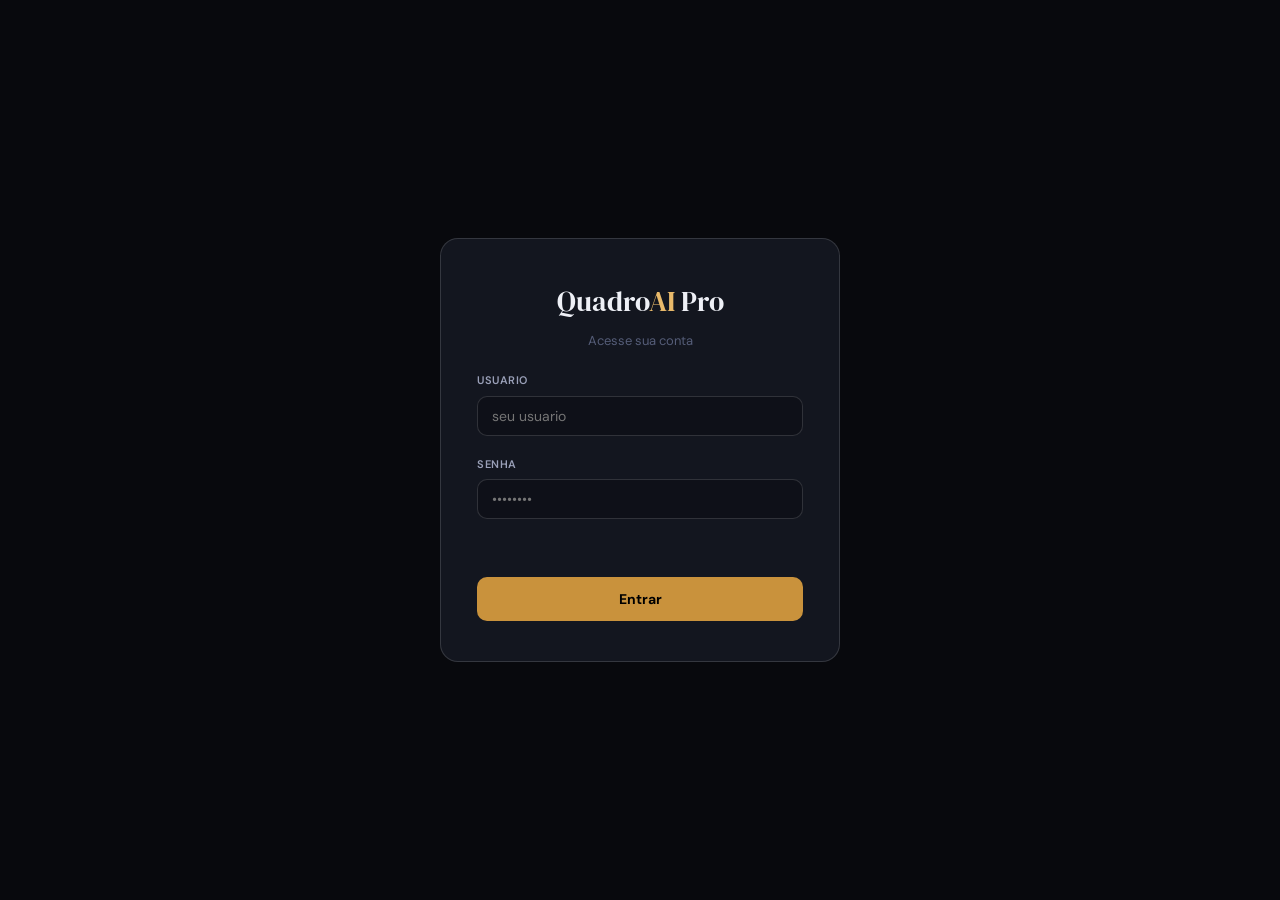
<file: templates/login.html>
<!DOCTYPE html>
<html lang="pt-BR" data-theme="dark">
<head>
<meta charset="UTF-8">
<meta name="viewport" content="width=device-width,initial-scale=1">
<title>QuadroAI Pro — Login</title>
<link href="https://fonts.googleapis.com/css2?family=DM+Sans:opsz,wght@9..40,400;9..40,600;9..40,700&family=DM+Serif+Display&display=swap" rel="stylesheet">
<link rel="stylesheet" href="/static/style.css">
<style>
.login-wrap{min-height:100vh;display:flex;align-items:center;justify-content:center;padding:20px;background:var(--bg)}
.login-box{width:min(400px,100%);background:var(--sf);border:1px solid var(--bd2);border-radius:var(--rl);padding:40px 36px;display:flex;flex-direction:column;gap:20px}
.login-logo{font-family:"DM Serif Display",serif;font-size:28px;color:var(--tx);text-align:center}
.login-logo span{color:var(--gold-l)}
.login-sub{font-size:13px;color:var(--t3);text-align:center;margin-top:-12px}
.login-field{display:flex;flex-direction:column;gap:6px}
.login-field label{font-size:11px;font-weight:600;color:var(--t2);letter-spacing:.05em;text-transform:uppercase}
.login-field input{background:var(--bg2);border:1px solid var(--bd2);border-radius:var(--r);padding:10px 14px;font-size:14px;color:var(--tx);font-family:inherit;outline:none;transition:border-color .15s}
.login-field input:focus{border-color:var(--gold-bd)}
.login-btn{width:100%;min-height:44px;border-radius:var(--r);border:none;background:var(--gold);color:#000;font-family:inherit;font-size:14px;font-weight:700;cursor:pointer;transition:opacity .15s}
.login-btn:hover{opacity:.85}
.login-err{font-size:12px;color:#e88;text-align:center;min-height:18px}
</style>
</head>
<body>
<div class="login-wrap">
  <div class="login-box">
    <div class="login-logo">Quadro<span>AI</span> Pro</div>
    <div class="login-sub">Acesse sua conta</div>
    <div class="login-field">
      <label>Usuario</label>
      <input id="username" type="text" placeholder="seu usuario" autocomplete="username">
    </div>
    <div class="login-field">
      <label>Senha</label>
      <input id="password" type="password" placeholder="••••••••" autocomplete="current-password">
    </div>
    <div class="login-err" id="loginErr"></div>
    <button class="login-btn" onclick="fazerLogin()">Entrar</button>
  </div>
</div>
<script>
document.addEventListener('keydown',function(e){if(e.key==='Enter') fazerLogin();});
async function fazerLogin(){
  var u=document.getElementById('username').value.trim();
  var p=document.getElementById('password').value.trim();
  var err=document.getElementById('loginErr');
  err.textContent='';
  if(!u||!p){err.textContent='Preencha usuario e senha.';return;}
  try{
    var res=await fetch('/api/login',{method:'POST',headers:{'Content-Type':'application/json'},body:JSON.stringify({username:u,password:p})});
    var data=await res.json();
    if(data.ok) window.location.href='/';
    else err.textContent=data.error||'Erro ao entrar.';
  }catch(e){err.textContent='Erro de conexao.';}
}
</script>
</body>
</html>
</file>
<file: static/style.css>
/* ── TOKENS DARK ───────────────────────────────────── */
*,*::before,*::after{box-sizing:border-box;margin:0;padding:0}
:root{
  --bg:#08090d;--bg2:#0e1018;--sf:#13161f;--sf2:#1a1e2a;
  --bd:rgba(255,255,255,.07);--bd2:rgba(255,255,255,.14);
  --gold:#c9923c;--gold-l:#e8b96a;--gold-bg:rgba(201,146,60,.10);--gold-bd:rgba(201,146,60,.28);
  --tx:#eef0f6;--t2:#9aa0b8;--t3:#555d78;
  --r:10px;--rl:18px;
}
/* ── LIGHT MODE ─────────────────────────────────────── */
[data-theme="light"]{
  --bg:#f0f2f7;--bg2:#ffffff;--sf:#ffffff;--sf2:#e8ebf4;
  --bd:rgba(0,0,0,.10);--bd2:rgba(0,0,0,.18);
  --tx:#111318;--t2:#3a4260;--t3:#7a82a0;
  --r:10px;--rl:18px;

  /* Laranja forte como cor de destaque no light mode */
  --gold:#e8620a;
  --gold-l:#ff6d00;
  --gold-bg:rgba(232,98,10,.10);
  --gold-bd:rgba(232,98,10,.35);
}
[data-theme="light"] html,
[data-theme="light"] body{ background:var(--bg); }

/* Header light */
[data-theme="light"] header{
  background:rgba(240,242,247,.96);
  border-bottom:1px solid rgba(0,0,0,.10);
}

/* Botão primário light — laranja sólido */
[data-theme="light"] .btn-gen{
  background:linear-gradient(135deg,#ff6d00,#e8520a);
  border-color:#e8520a;
  color:#fff;
  font-weight:700;
  box-shadow:0 2px 10px rgba(232,82,10,.30);
}
[data-theme="light"] .btn-gen:hover{
  background:linear-gradient(135deg,#ff7d1a,#f05a12);
  box-shadow:0 4px 16px rgba(232,82,10,.40);
  transform:translateY(-1px);
}

/* Mini buttons light */
[data-theme="light"] .mini-btn{
  background:#fff;
  border:1px solid rgba(0,0,0,.14);
  color:var(--t2);
}
[data-theme="light"] .mini-btn:hover,
[data-theme="light"] .mini-btn.active{
  background:var(--gold-bg);
  border-color:var(--gold-bd);
  color:var(--gold);
  font-weight:600;
}

/* Chips de seleção light */
[data-theme="light"] .chip{
  background:#fff;
  border:1px solid rgba(0,0,0,.12);
  color:var(--t2);
}
[data-theme="light"] .chip.on{
  background:rgba(232,98,10,.12);
  border-color:rgba(232,98,10,.45);
  color:#c44d00;
  font-weight:600;
}

/* Cat cards light */
[data-theme="light"] .cat-card{
  background:#fff;
  border:2px solid rgba(0,0,0,.08);
}
[data-theme="light"] .cat-card.on{
  border-color:var(--gold);
  background:rgba(232,98,10,.07);
}

/* Panels e sections light */
[data-theme="light"] .panel,
[data-theme="light"] .ad-step,
[data-theme="light"] .section-box,
[data-theme="light"] .opt-block,
[data-theme="light"] .hist-item,
[data-theme="light"] .kit-wrap{
  background:#fff;
  border-color:rgba(0,0,0,.09);
  box-shadow:0 1px 4px rgba(0,0,0,.06);
}

/* Opt blocks header light */
[data-theme="light"] .opt-block-header{
  background:#fafbff;
}
[data-theme="light"] .opt-block-header:hover{
  background:#f2f4fb;
}

/* Inputs light */
[data-theme="light"] .api-inp,
[data-theme="light"] .opt-text,
[data-theme="light"] .ideia-wrap textarea{
  background:#fff;
  border-color:rgba(0,0,0,.14);
  color:#111318;
}
[data-theme="light"] .api-inp:focus,
[data-theme="light"] .opt-text:focus,
[data-theme="light"] .ideia-wrap textarea:focus{
  border-color:var(--gold);
  box-shadow:0 0 0 3px rgba(232,98,10,.12);
}

/* Spinner light */
[data-theme="light"] .spin{
  border-color:rgba(232,98,10,.15);
  border-top-color:var(--gold);
}

/* Step numbers light */
[data-theme="light"] .ad-step span{
  background:rgba(232,98,10,.12);
  border-color:rgba(232,98,10,.35);
  color:#c44d00;
}

/* btn-all e btn-flow light */
[data-theme="light"] .btn-all,
[data-theme="light"] .btn-flow,
[data-theme="light"] .hero-btn-primary,
[data-theme="light"] .ad-file-btn,
[data-theme="light"] .ad-btn.primary{
  background:rgba(232,98,10,.10);
  border-color:rgba(232,98,10,.35);
  color:#c44d00;
  font-weight:600;
}
[data-theme="light"] .btn-all:hover,
[data-theme="light"] .btn-flow:hover,
[data-theme="light"] .ad-file-btn:hover{
  background:rgba(232,98,10,.18);
}

/* Tabs light */
[data-theme="light"] .app-tabs{
  background:#e8ebf4;
  border-color:rgba(0,0,0,.08);
}
[data-theme="light"] .app-tab.on{
  background:#fff;
  color:#111318;
  box-shadow:0 1px 4px rgba(0,0,0,.10);
}

/* Mockup cards light */
[data-theme="light"] .mkp-card{
  background:#fff;
  border-color:rgba(0,0,0,.10);
  box-shadow:0 1px 4px rgba(0,0,0,.07);
}
[data-theme="light"] .mkp-card:hover{
  border-color:var(--gold);
  box-shadow:0 4px 14px rgba(232,98,10,.18);
}
[data-theme="light"] .mkp-card.selected{
  border-color:var(--gold);
  box-shadow:0 0 0 3px rgba(232,98,10,.20);
}

/* Gallery light */
[data-theme="light"] .gallery-item{
  background:#fff;
  border-color:rgba(0,0,0,.09);
}

/* Scrollbar light */
[data-theme="light"] ::-webkit-scrollbar-thumb{
  background:rgba(0,0,0,.18);
}
html{background:var(--bg);scroll-behavior:smooth}
body{font-family:"DM Sans","Inter",sans-serif;background:var(--bg);color:var(--tx);min-height:100vh;line-height:1.6;font-size:14px;transition:background .2s,color .2s}
::-webkit-scrollbar{width:4px;height:4px}
::-webkit-scrollbar-track{background:transparent}
::-webkit-scrollbar-thumb{background:var(--bd2);border-radius:4px}

/* LAYOUT */
.wrap{width:min(1560px,calc(100vw - 40px));margin:0 auto;padding:24px 0 80px}
.workspace{display:flex;flex-direction:column;gap:14px}

/* HEADER */
header{padding:0 28px;height:56px;border-bottom:1px solid var(--bd);display:flex;align-items:center;justify-content:space-between;position:sticky;top:0;background:rgba(8,9,13,.94);backdrop-filter:blur(20px);z-index:200;transition:background .2s}
[data-theme="light"] header{background:rgba(244,245,248,.94)}
.logo{font-size:19px;color:var(--tx);display:flex;align-items:center;gap:10px;font-weight:700;letter-spacing:-.02em}
.logo em{font-style:normal;font-size:10px;font-weight:600;color:var(--t3);letter-spacing:.1em;text-transform:uppercase}
.badge{font-size:9px;font-weight:700;padding:2px 7px;border-radius:99px;background:var(--gold-bg);border:1px solid var(--gold-bd);color:var(--gold-l);letter-spacing:.08em}
.topbar-left{display:flex;align-items:center;gap:18px}
.head-right{display:flex;align-items:center;gap:10px}
.head-note{font-size:11px;font-weight:600;color:var(--t3);padding:4px 12px;border:1px solid var(--bd);border-radius:99px}
.head-note strong{color:var(--t2)}
.theme-toggle{width:34px;height:34px;border-radius:99px;border:1px solid var(--bd);background:var(--bg2);color:var(--t2);font-size:15px;cursor:pointer;display:flex;align-items:center;justify-content:center;transition:all .15s;flex-shrink:0}
.theme-toggle:hover{border-color:var(--gold-bd);color:var(--gold-l)}

/* TABS */
.app-tabs{display:flex;gap:2px;background:var(--bg2);border-radius:10px;padding:3px;border:1px solid var(--bd)}
.app-tab{padding:5px 14px;border-radius:7px;border:none;background:transparent;color:var(--t3);font-family:inherit;font-size:12px;font-weight:600;cursor:pointer;transition:all .15s}
.app-tab:hover{color:#ff8c3a}
.app-tab.active{background:rgba(255,100,20,.18);color:#ff6914;border:1px solid rgba(255,100,20,.35)}
.app-view{display:none}
.app-view.active{display:block}

/* HERO WELCOME */
.hero-welcome{
  border-radius:var(--rl);
  border:1px solid var(--bd);
  padding:36px 32px;
  background:
    radial-gradient(circle at 10% 50%, rgba(201,146,60,.12), transparent 40%),
    radial-gradient(circle at 90% 20%, rgba(30,111,191,.12), transparent 40%),
    var(--sf);
  display:grid;
  grid-template-columns:1fr auto;
  gap:32px;
  align-items:center;
  overflow:hidden;
  position:relative;
}
.hero-welcome::before{
  content:'';position:absolute;inset:0;
  background:repeating-linear-gradient(90deg,rgba(255,255,255,.025) 0,rgba(255,255,255,.025) 1px,transparent 1px,transparent 60px),
             repeating-linear-gradient(0deg,rgba(255,255,255,.025) 0,rgba(255,255,255,.025) 1px,transparent 1px,transparent 60px);
  pointer-events:none;
}
.hero-welcome-kicker{display:inline-flex;align-items:center;padding:5px 12px;border-radius:99px;border:1px solid var(--gold-bd);background:var(--gold-bg);color:var(--gold-l);font-size:10px;font-weight:800;letter-spacing:.14em;text-transform:uppercase;margin-bottom:14px}
.hero-welcome-title{font-family:"DM Serif Display",serif;font-size:clamp(28px,3.5vw,52px);line-height:1.06;letter-spacing:-.02em;color:var(--tx);margin-bottom:12px}
.hero-gold{color:var(--gold-l)}
.hero-welcome-desc{font-size:14px;color:var(--t2);line-height:1.7;max-width:560px;margin-bottom:20px}
.hero-welcome-actions{display:flex;gap:10px;flex-wrap:wrap}
.hero-btn-primary{min-height:42px;padding:0 18px;border-radius:var(--r);border:1px solid var(--gold-bd);background:var(--gold-bg);color:var(--gold-l);font-family:inherit;font-size:13px;font-weight:700;cursor:pointer;transition:all .15s}
.hero-btn-primary:hover{background:rgba(201,146,60,.2);color:#fff;transform:translateY(-1px)}
.hero-btn-ghost{min-height:42px;padding:0 18px;border-radius:var(--r);border:1px solid var(--bd);background:transparent;color:var(--t2);font-family:inherit;font-size:13px;font-weight:600;cursor:pointer;transition:all .15s}
.hero-btn-ghost:hover{border-color:var(--bd2);color:var(--tx)}
.hero-welcome-stats{display:grid;grid-template-columns:repeat(2,1fr);gap:10px;position:relative;z-index:1}
.hero-stat{padding:14px 16px;border-radius:var(--r);border:1px solid var(--bd);background:rgba(255,255,255,.03);text-align:center}
[data-theme="light"] .hero-stat{background:rgba(0,0,0,.02)}
.hero-stat-num{font-size:22px;font-weight:800;color:var(--gold-l);line-height:1}
.hero-stat-lbl{font-size:10px;color:var(--t3);font-weight:600;letter-spacing:.06em;text-transform:uppercase;margin-top:4px}

/* PANEL */
.panel-card{background:var(--sf);border:1px solid var(--bd);border-radius:var(--rl);padding:20px}
.panel-head{display:flex;align-items:flex-start;justify-content:space-between;gap:14px;margin-bottom:14px}
.panel-title{font-size:13px;font-weight:700;letter-spacing:.04em;color:var(--tx);margin-bottom:3px}
.panel-sub{font-size:12px;color:var(--t2);max-width:500px}
.section-mini-actions{display:flex;gap:6px;flex-shrink:0}
.mini-btn{padding:7px 14px;border-radius:8px;border:1px solid var(--bd2);background:var(--sf2);color:var(--t2);font-family:inherit;font-size:12px;font-weight:700;cursor:pointer;transition:all .14s;white-space:nowrap}
.mini-btn:hover{border-color:var(--gold-bd);color:var(--gold-l);background:var(--gold-bg)}
/* Botões de ação destrutiva (remover, limpar) */
.mini-btn[onclick*="limpar"],.mini-btn[onclick*="remover"],.mini-btn[onclick*="clear"],.mini-btn[onclick*="Limpar"] {
  border-color:rgba(255,80,60,.35);color:rgba(255,120,100,.9);background:rgba(255,60,40,.06);
}
.mini-btn[onclick*="limpar"]:hover,.mini-btn[onclick*="remover"]:hover,.mini-btn[onclick*="clear"]:hover,.mini-btn[onclick*="Limpar"]:hover {
  border-color:rgba(255,80,60,.6);color:#ff6b55;background:rgba(255,60,40,.12);
}
/* Botões de adição */
.mini-btn[onclick*="click"],.mini-btn[onclick*="Adicionar"],.mini-btn[onclick*="adicionar"] {
  border-color:rgba(60,180,120,.35);color:rgba(80,210,150,.9);background:rgba(40,180,100,.06);
}
.mini-btn[onclick*="click"]:hover,.mini-btn[onclick*="Adicionar"]:hover {
  border-color:rgba(60,180,120,.6);color:#4ade80;background:rgba(40,180,100,.12);
}
/* Botões sortear */
.mini-btn[onclick*="ortear"] {
  border-color:rgba(100,140,255,.35);color:rgba(130,170,255,.9);background:rgba(80,120,255,.06);
}
.mini-btn[onclick*="ortear"]:hover {
  border-color:rgba(100,140,255,.6);color:#a5b4fc;background:rgba(80,120,255,.12);
}

/* API KEY */
.api-inp{background:var(--bg2);border:1px solid var(--bd);border-radius:var(--r);padding:10px 14px;color:var(--tx);font-family:inherit;font-size:13px;width:100%;outline:none;transition:all .14s}
.api-inp:focus{border-color:var(--gold);box-shadow:0 0 0 3px rgba(201,146,60,.10)}
.api-inp::placeholder{color:var(--t3)}
.helper{margin-top:8px;font-size:11px;color:var(--t3)}

/* ═══ CATEGORY GRID FUTURISTICA ════════════════════════════ */
.cat-grid{display:grid;grid-template-columns:repeat(5,1fr);gap:12px}
.cat-card{
  border-radius:20px;
  border:1px solid var(--bd);
  padding:18px 16px 16px;
  cursor:pointer;
  transition:all .2s cubic-bezier(.4,0,.2,1);
  background:var(--bg2);
  display:flex;flex-direction:column;gap:10px;
  position:relative;overflow:hidden;
  min-height:140px;
}
.cat-card::before{
  content:'';position:absolute;top:-30px;right:-30px;
  width:100px;height:100px;border-radius:50%;
  background:radial-gradient(circle, var(--cat-color, #c9923c), transparent 70%);
  opacity:.18;transition:opacity .2s,transform .2s;
  pointer-events:none;
}
.cat-card::after{
  content:'';position:absolute;inset:0;border-radius:20px;
  background:linear-gradient(135deg,rgba(255,255,255,.06),transparent 50%);
  pointer-events:none;
}
.cat-card:hover{
  transform:translateY(-4px) scale(1.01);
  border-color:color-mix(in srgb, var(--cat-color, #c9923c) 50%, transparent);
  box-shadow:0 12px 32px rgba(0,0,0,.18), 0 0 0 1px color-mix(in srgb, var(--cat-color, #c9923c) 20%, transparent);
}
.cat-card:hover::before{opacity:.32;transform:scale(1.2)}
.cat-card.on{
  border-color:color-mix(in srgb, var(--cat-color, #c9923c) 70%, transparent);
  background:color-mix(in srgb, var(--cat-color, #c9923c) 8%, var(--bg2));
  box-shadow:0 0 0 2px color-mix(in srgb, var(--cat-color, #c9923c) 30%, transparent) inset,
             0 16px 36px rgba(0,0,0,.16);
}
.cat-card.on::before{opacity:.35}
.cat-ico{font-size:26px;line-height:1;position:relative;z-index:1}
.cat-nm{font-size:13px;font-weight:700;color:var(--tx);line-height:1.2;position:relative;z-index:1}
.cat-sb{font-size:10px;color:var(--t3);line-height:1.4;position:relative;z-index:1}
.cat-badge-pill{
  display:inline-block;font-size:9px;font-weight:700;letter-spacing:.08em;
  text-transform:uppercase;padding:2px 8px;border-radius:99px;
  background:color-mix(in srgb, var(--cat-color, #c9923c) 15%, transparent);
  border:1px solid color-mix(in srgb, var(--cat-color, #c9923c) 40%, transparent);
  color:color-mix(in srgb, var(--cat-color, #c9923c) 80%, #fff);
  width:fit-content;position:relative;z-index:1;margin-top:auto;
}

/* MAIN GRID */
.main-grid{display:grid;grid-template-columns:1fr 400px;gap:14px;align-items:start}
.left-col{display:flex;flex-direction:column;gap:14px}
.right-col{display:flex;flex-direction:column;gap:14px;position:sticky;top:70px}

/* COLLAPSIBLE */
.opt-sections{display:flex;flex-direction:column;gap:6px}
.opt-block{border:1px solid var(--bd);border-radius:var(--r);overflow:hidden}
.opt-block.open{border-color:var(--bd2)}
.opt-block-header{display:flex;align-items:center;justify-content:space-between;padding:10px 14px;cursor:pointer;background:var(--bg2);user-select:none;transition:background .14s}
.opt-block-header:hover{background:var(--sf2)}
.opt-block.open .opt-block-header{background:var(--sf2)}
.opt-block-left{display:flex;align-items:center;gap:10px}
.opt-block-title{font-size:12px;font-weight:600;color:var(--tx)}
.opt-block-tip{font-size:11px;color:var(--t3)}
.opt-block-count{font-size:10px;font-weight:700;padding:1px 7px;border-radius:99px;background:var(--gold-bg);border:1px solid var(--gold-bd);color:var(--gold-l)}
.opt-block-arrow{font-size:10px;color:var(--t3);transition:transform .14s}
.opt-block.open .opt-block-arrow{transform:rotate(180deg)}
.opt-block-body{display:none;padding:14px 16px;background:var(--bg);border-top:1px solid var(--bd);flex-direction:column;gap:12px;animation:fadeIn .15s ease}
.opt-block.open .opt-block-body{display:flex}
@keyframes fadeIn{from{opacity:0;transform:translateY(-4px)}to{opacity:1;transform:translateY(0)}}
.opt-row{display:flex;flex-direction:column;gap:5px}
.opt-label{font-size:10px;font-weight:700;letter-spacing:.10em;text-transform:uppercase;color:var(--t3)}

/* PIECE GRID */
.piece-grid{display:grid;grid-template-columns:repeat(3,1fr);gap:10px}
.piece-col{display:flex;flex-direction:column;gap:8px}
.piece-col-head{font-size:10px;font-weight:700;letter-spacing:.10em;text-transform:uppercase;color:var(--gold-l);padding-bottom:6px;border-bottom:1px solid var(--bd)}

/* CHIPS */
.chips{display:flex;flex-wrap:wrap;gap:5px}
.chips.grid-2{display:grid;grid-template-columns:repeat(2,1fr)}
.chips.grid-3{display:grid;grid-template-columns:repeat(3,1fr)}
.chips.grid-4{display:grid;grid-template-columns:repeat(4,1fr)}
.chip{padding:5px 10px;border-radius:6px;border:1px solid var(--bd);background:transparent;color:var(--t2);font-size:12px;font-weight:500;cursor:pointer;transition:all .12s;line-height:1.35;user-select:none}
.chip:hover{border-color:var(--bd2);color:var(--tx);background:var(--sf2)}
.chip.on{background:var(--gold-bg);border-color:var(--gold-bd);color:var(--tx)}
.font-chips{display:flex;flex-direction:column;gap:8px}
.font-group{display:flex;flex-direction:column;gap:5px}
.font-group-title{font-size:10px;font-weight:700;letter-spacing:.10em;text-transform:uppercase;color:var(--t3)}
.font-group-list{display:flex;flex-wrap:wrap;gap:5px}
.font-chip{padding:7px 12px;border-radius:7px;border:1px solid var(--bd);background:transparent;cursor:pointer;transition:all .12s;display:flex;flex-direction:column;gap:3px;min-width:80px}
.font-chip:hover{border-color:var(--bd2);background:var(--sf2)}
.font-chip.on{background:var(--gold-bg);border-color:var(--gold-bd)}
.font-chip-name{font-size:9px;font-weight:700;letter-spacing:.10em;text-transform:uppercase;color:var(--t3)}
.font-chip-sample{font-size:14px;color:var(--tx);line-height:1.2}
.font-chip.on .font-chip-name{color:var(--gold-l)}
.opt-text{background:var(--bg2);border:1px solid var(--bd);border-radius:7px;padding:7px 11px;color:var(--tx);font-family:inherit;font-size:13px;width:100%;outline:none;transition:border-color .14s}
.opt-text:focus{border-color:var(--gold)}
.opt-text::placeholder{color:var(--t3)}

/* GENERATE */
.btn-gen{width:100%;min-height:48px;padding:0 20px;border-radius:var(--r);border:1px solid var(--gold-bd);background:var(--gold-bg);color:var(--gold-l);font-family:inherit;font-size:13px;font-weight:700;letter-spacing:.03em;cursor:pointer;transition:all .15s}
.btn-gen:hover:not(:disabled){background:rgba(201,146,60,.20);border-color:rgba(201,146,60,.5);color:#fff;transform:translateY(-1px)}
.btn-gen:disabled{opacity:.4;cursor:not-allowed;transform:none}
.ideia-wrap textarea{background:var(--bg2);border:1px solid var(--bd);border-radius:var(--r);padding:10px 14px;color:var(--tx);font-family:inherit;font-size:13px;width:100%;outline:none;resize:vertical;transition:border-color .14s;min-height:72px}
.ideia-wrap textarea:focus{border-color:var(--gold)}
.ideia-wrap textarea::placeholder{color:var(--t3)}

/* RESULTS */
.result-card{scroll-margin-top:72px}
.idle-state{display:flex;flex-direction:column;align-items:center;justify-content:center;min-height:180px;gap:8px;text-align:center;padding:28px}
.idle-ico{font-size:24px;opacity:.2}
.idle-t{font-size:13px;font-weight:600;color:var(--t2)}
.idle-s{font-size:11px;color:var(--t3);max-width:250px;line-height:1.6}
.loading-box{display:flex;flex-direction:column;align-items:center;gap:12px;min-height:160px;justify-content:center}
.spin{width:28px;height:28px;border:2px solid rgba(201,146,60,.15);border-top-color:var(--gold);border-radius:50%;animation:spin .7s linear infinite}
@keyframes spin{to{transform:rotate(360deg)}}
.spin-t{font-size:12px;color:var(--t3)}
.err{padding:14px;border-radius:var(--r);border:1px solid rgba(255,90,90,.15);background:rgba(255,90,90,.05);color:#ffaaaa;font-size:12px;line-height:1.6}
.kit{border-radius:var(--r);border:1px solid var(--bd);overflow:hidden}
.kit-top{display:flex;align-items:center;justify-content:space-between;gap:10px;padding:10px 13px;background:var(--bg2);border-bottom:1px solid var(--bd)}
.kit-nome{font-size:13px;font-weight:600;color:var(--tx)}
.result-actions{display:flex;gap:5px}
.kit-body{padding:13px;font-size:12px;line-height:1.75;color:var(--t2);white-space:pre-wrap;word-break:break-word;max-height:280px;overflow-y:auto;background:var(--bg)}
.btn-cp{padding:4px 9px;border-radius:6px;border:1px solid var(--bd);background:transparent;color:var(--t3);font-size:11px;font-family:inherit;font-weight:600;cursor:pointer;transition:all .12s}
.btn-cp:hover{border-color:var(--bd2);color:var(--t2)}
.btn-cp.ok{border-color:rgba(80,200,120,.25);background:rgba(80,200,120,.06);color:#a0f0c0}
.btn-flow{padding:4px 9px;border-radius:6px;border:1px solid var(--bd);background:transparent;color:var(--t3);font-size:11px;font-family:inherit;font-weight:600;cursor:pointer;transition:all .12s}
.btn-flow:hover{border-color:var(--gold-bd);color:var(--gold-l)}
.neg{margin-top:8px;border:1px solid rgba(255,80,80,.10);border-radius:var(--r);overflow:hidden}
.neg-lbl{padding:7px 11px;font-size:10px;font-weight:700;letter-spacing:.10em;text-transform:uppercase;color:rgba(255,140,140,.65);border-bottom:1px solid rgba(255,80,80,.08);display:flex;align-items:center;gap:6px;background:rgba(255,80,80,.03)}
.neg-txt{padding:9px 11px;font-size:11px;color:rgba(255,160,160,.65);line-height:1.7;word-break:break-word;background:var(--bg)}
[data-theme="light"] .neg-txt{color:rgba(180,60,60,.8)}
.copy-all-wrap{margin-top:8px}
.btn-all{width:100%;min-height:38px;border-radius:var(--r);border:1px solid var(--gold-bd);background:var(--gold-bg);color:var(--gold-l);font-family:inherit;font-size:12px;font-weight:600;cursor:pointer;transition:all .14s}
.btn-all:hover{background:rgba(201,146,60,.20);color:#fff}
.btn-all.ok{border-color:rgba(80,200,120,.25);background:rgba(80,200,120,.06);color:#a0f0c0}

/* HISTORY */
.history-list{display:flex;flex-direction:column;gap:5px;max-height:380px;overflow-y:auto}
.history-empty{padding:24px;text-align:center;font-size:12px;color:var(--t3)}
.hist-item{border:1px solid var(--bd);border-radius:8px;padding:9px 11px;cursor:pointer;transition:all .12s;background:var(--bg2);display:flex;align-items:flex-start;justify-content:space-between;gap:8px}
.hist-item:hover{border-color:var(--bd2);background:var(--sf2)}
.hist-item-body{flex:1;min-width:0}
.hist-nome{font-size:12px;font-weight:600;color:var(--tx);white-space:nowrap;overflow:hidden;text-overflow:ellipsis}
.hist-data{font-size:10px;color:var(--t3);margin-top:2px}
.hist-preview{font-size:11px;color:var(--t3);margin-top:3px;white-space:nowrap;overflow:hidden;text-overflow:ellipsis}
.hist-del{padding:3px 7px;border-radius:5px;border:1px solid transparent;background:transparent;color:var(--t3);font-size:12px;cursor:pointer;transition:all .12s;flex-shrink:0}
.hist-del:hover{border-color:rgba(255,80,80,.2);color:#ff9090;background:rgba(255,80,80,.06)}

/* ANUNCIO */
.ad-shell{display:flex;flex-direction:column;gap:14px}
.ad-steps{display:grid;grid-template-columns:repeat(4,1fr);gap:10px}
.ad-step{padding:14px;border-radius:var(--r);border:1px solid var(--bd);background:var(--bg2)}
.ad-step span{display:inline-flex;align-items:center;justify-content:center;width:24px;height:24px;border-radius:99px;margin-bottom:8px;background:var(--gold-bg);border:1px solid var(--gold-bd);color:var(--gold-l);font-size:11px;font-weight:700}
.ad-step strong{display:block;margin-bottom:5px;color:var(--tx);font-size:12px}
.ad-step p{font-size:11px;color:var(--t3);line-height:1.6}
.ad-workspace{display:grid;grid-template-columns:1fr 360px;gap:14px}
.ad-stack{display:flex;flex-direction:column;gap:14px}
.ad-upload-grid{display:grid;grid-template-columns:1fr 1fr;gap:10px}
.ad-upload-card{padding:14px;border-radius:var(--r);border:1px solid var(--bd);background:var(--bg2);display:flex;flex-direction:column;gap:8px}
.ad-upload-card .k{font-size:10px;font-weight:700;letter-spacing:.10em;text-transform:uppercase;color:var(--gold-l)}
.ad-upload-card .v{font-size:12px;color:var(--t3);line-height:1.5}
.ad-file{display:flex;flex-direction:column;gap:7px}
.ad-file input[type="file"]{display:none}
.ad-file-btn{display:inline-flex;align-items:center;justify-content:center;min-height:36px;padding:0 12px;border-radius:7px;border:1px solid var(--gold-bd);background:var(--gold-bg);color:var(--gold-l);font-size:12px;font-weight:600;cursor:pointer;transition:all .12s;width:fit-content}
.ad-file-btn:hover{background:rgba(201,146,60,.18)}
.ad-file-name{font-size:11px;color:var(--t3);word-break:break-word}
.ad-status{padding:10px 13px;border-radius:var(--r);border:1px solid var(--bd);background:var(--bg2);font-size:12px;color:var(--t2)}
.ad-status.good{border-color:rgba(80,200,120,.18);background:rgba(80,200,120,.05);color:#b0ecc8}
.ad-status.warn{border-color:var(--gold-bd);background:var(--gold-bg);color:var(--gold-l)}
.ad-actions{display:flex;gap:7px;flex-wrap:wrap}
.ad-btn{min-height:36px;padding:0 12px;border-radius:7px;border:1px solid var(--bd);background:transparent;color:var(--t2);font-size:12px;font-weight:600;cursor:pointer;transition:all .12s;font-family:inherit}
.ad-btn:hover{border-color:var(--bd2);color:var(--tx)}
.ad-btn.primary{background:var(--gold-bg);border-color:var(--gold-bd);color:var(--gold-l)}
.ad-btn.primary:hover{background:rgba(201,146,60,.20)}
.ad-quick-list{display:grid;grid-template-columns:1fr 1fr;gap:8px}
.ad-tip-card{padding:10px;border-radius:var(--r);border:1px solid var(--bd);background:var(--bg2)}
.ad-tip-card .k{font-size:10px;font-weight:700;letter-spacing:.10em;text-transform:uppercase;color:var(--gold-l);margin-bottom:4px}
.ad-tip-card .v{font-size:11px;color:var(--t3);line-height:1.5}
.ad-preview-wrap{display:flex;flex-direction:column;gap:14px}
.ad-preview-card{padding:14px;border-radius:var(--rl);border:1px solid var(--bd);background:var(--bg2)}
.ad-preview-card h3{font-size:12px;font-weight:600;margin-bottom:5px;color:var(--tx)}
.ad-preview-card p{font-size:11px;color:var(--t3);line-height:1.5;margin-bottom:8px}
.ad-canvas-shell{border-radius:var(--r);border:1px dashed var(--bd);background:var(--bg);padding:6px;overflow:hidden}
.ad-canvas-shell canvas{display:block;width:100%;height:auto;border-radius:5px;background:#0b0f18}
.ad-detect-list{display:grid;grid-template-columns:repeat(3,1fr);gap:7px;margin-top:8px}
.ad-detect-item{padding:8px;border-radius:7px;border:1px solid var(--bd);background:var(--bg)}
.ad-detect-item .label{font-size:10px;font-weight:700;letter-spacing:.10em;text-transform:uppercase;color:var(--gold-l);margin-bottom:3px}
.ad-detect-item .meta{font-size:11px;color:var(--t3);line-height:1.5}

/* RESPONSIVE */
@media(max-width:1400px){.cat-grid{grid-template-columns:repeat(5,1fr)}}
@media(max-width:1200px){.main-grid{grid-template-columns:1fr}.right-col{position:static}.cat-grid{grid-template-columns:repeat(4,1fr)}}
@media(max-width:1000px){.cat-grid{grid-template-columns:repeat(3,1fr)}.hero-welcome{grid-template-columns:1fr}.hero-welcome-stats{grid-template-columns:repeat(4,1fr)}}
@media(max-width:900px){.ad-workspace{grid-template-columns:1fr}.ad-steps{grid-template-columns:repeat(2,1fr)}.piece-grid{grid-template-columns:1fr}}
@media(max-width:640px){header{padding:0 14px}.wrap{width:calc(100vw - 16px)}.panel-card{padding:14px;border-radius:var(--r)}.cat-grid{grid-template-columns:repeat(2,1fr)}.hero-welcome{padding:20px 16px}.hero-welcome-stats{grid-template-columns:repeat(2,1fr)}.ad-upload-grid,.ad-quick-list,.ad-detect-list{grid-template-columns:1fr}.head-note{display:none}}

/* API KEYS GRID */
.api-keys-grid{display:grid;grid-template-columns:1fr 1fr;gap:14px}
.api-key-label{font-size:10px;font-weight:700;letter-spacing:.10em;text-transform:uppercase;color:var(--t3);margin-bottom:6px}
@media(max-width:640px){.api-keys-grid{grid-template-columns:1fr}}

/* IMAGEM GERADA */
.img-result{display:flex;flex-direction:column;gap:10px}
.img-result img{width:100%;border-radius:var(--r);display:block;border:1px solid var(--bd)}
.img-actions{display:flex;gap:8px;flex-wrap:wrap}
.img-gen-btn{min-height:40px;padding:0 16px;border-radius:var(--r);border:1px solid rgba(99,180,255,.35);background:rgba(99,180,255,.10);color:#a8d8ff;font-family:inherit;font-size:12px;font-weight:700;cursor:pointer;transition:all .15s}
.img-gen-btn:hover:not(:disabled){background:rgba(99,180,255,.20);color:#fff;transform:translateY(-1px)}
.img-gen-btn:disabled{opacity:.4;cursor:not-allowed;transform:none}
.img-gen-loading{display:flex;flex-direction:column;align-items:center;gap:12px;padding:28px;text-align:center}
.img-gen-loading .spin-t{font-size:11px;color:var(--t3)}
.img-status-bar{padding:8px 12px;border-radius:8px;font-size:11px;font-weight:600}
.img-status-bar.ok{border:1px solid rgba(80,200,120,.2);background:rgba(80,200,120,.06);color:#a0f0c0}
.img-status-bar.err{border:1px solid rgba(255,90,90,.15);background:rgba(255,90,90,.05);color:#ffaaaa}

/* MOCKUP UPLOAD */
.mockup-upload-area{padding:12px;border-radius:var(--r);border:1px dashed var(--bd2);background:var(--bg2)}
.mockup-upload-label{font-size:10px;font-weight:700;letter-spacing:.10em;text-transform:uppercase;color:var(--t3);margin-bottom:4px}
.mockup-upload-hint{font-size:11px;color:var(--t3);line-height:1.5}

/* API KEYS GRID */
.api-keys-grid{display:grid;grid-template-columns:1fr 1fr;gap:14px}
.api-key-label{font-size:10px;font-weight:700;letter-spacing:.10em;text-transform:uppercase;color:var(--t3);margin-bottom:6px}
@media(max-width:640px){.api-keys-grid{grid-template-columns:1fr}}

/* ANUNCIO GRID */
.anuncio-grid{display:grid;grid-template-columns:1fr 420px;gap:14px;align-items:start}
.anuncio-left{display:flex;flex-direction:column;gap:14px}
.anuncio-right{display:flex;flex-direction:column;gap:14px;position:sticky;top:70px}
@media(max-width:1100px){.anuncio-grid{grid-template-columns:1fr}.anuncio-right{position:static}}

/* KITS SALVOS */
.kits-salvos-list{display:flex;flex-direction:column;gap:6px;max-height:220px;overflow-y:auto}
.kit-item{display:flex;align-items:center;gap:10px;padding:8px 10px;border-radius:8px;border:1px solid var(--bd);background:var(--bg2);cursor:pointer;transition:all .12s}
.kit-item:hover{border-color:var(--bd2);background:var(--sf2)}
.kit-item.on{border-color:var(--gold-bd);background:var(--gold-bg)}
.kit-item img{width:56px;height:38px;object-fit:cover;border-radius:5px;border:1px solid var(--bd);flex-shrink:0}
.kit-item-body{flex:1;min-width:0}
.kit-item-nome{font-size:12px;font-weight:600;color:var(--tx);white-space:nowrap;overflow:hidden;text-overflow:ellipsis}
.kit-item-data{font-size:10px;color:var(--t3);margin-top:2px}
.kit-item-del{padding:3px 7px;border-radius:5px;border:1px solid transparent;background:transparent;color:var(--t3);font-size:11px;cursor:pointer;transition:all .12s;flex-shrink:0}
.kit-item-del:hover{border-color:rgba(255,80,80,.2);color:#ff9090}

/* MOCKUPS GRID */
.mockups-grid{display:grid;grid-template-columns:repeat(3,1fr);gap:8px;max-height:320px;overflow-y:auto}
.mockup-card{border-radius:10px;border:2px solid var(--bd);background:var(--bg2);cursor:pointer;overflow:hidden;position:relative;transition:all .15s;aspect-ratio:4/3}
.mockup-card:hover{border-color:var(--bd2);transform:scale(1.02)}
.mockup-card.on{border-color:var(--gold-bd);box-shadow:0 0 0 2px rgba(201,146,60,.2)}
.mockup-card img{width:100%;height:100%;object-fit:cover;display:block}
.mockup-card-overlay{position:absolute;inset:0;background:linear-gradient(to top,rgba(0,0,0,.7) 0%,transparent 50%);opacity:0;transition:opacity .15s;display:flex;align-items:flex-end;padding:6px}
.mockup-card:hover .mockup-card-overlay{opacity:1}
.mockup-card-nome{font-size:10px;font-weight:600;color:#fff;flex:1;white-space:nowrap;overflow:hidden;text-overflow:ellipsis}
.mockup-card-actions{display:flex;gap:4px}
.mockup-fav-btn{background:transparent;border:none;cursor:pointer;font-size:14px;line-height:1;padding:2px;transition:transform .12s}
.mockup-fav-btn:hover{transform:scale(1.2)}
.mockup-del-btn{background:rgba(255,80,80,.2);border:none;cursor:pointer;font-size:10px;color:#ff9090;border-radius:4px;padding:2px 5px;line-height:1}
.mockup-selected-badge{position:absolute;top:4px;right:4px;background:var(--gold);color:#000;font-size:9px;font-weight:800;padding:2px 6px;border-radius:99px}

/* ANUNCIO STATUS */
.anuncio-status-bar{padding:10px 13px;border-radius:var(--r);font-size:12px;font-weight:600;margin-bottom:8px}
.anuncio-status-bar.ok{border:1px solid rgba(80,200,120,.2);background:rgba(80,200,120,.06);color:#b0ecc8}
.anuncio-status-bar.err{border:1px solid rgba(255,90,90,.15);background:rgba(255,90,90,.05);color:#ffaaaa}
.anuncio-status-bar.loading{border:1px solid var(--gold-bd);background:var(--gold-bg);color:var(--gold-l)}

/* IMAGEM RESULTADO */
.img-result{display:flex;flex-direction:column;gap:10px}
.img-result img{width:100%;border-radius:var(--r);display:block;border:1px solid var(--bd)}
.img-actions{display:flex;gap:8px;flex-wrap:wrap}
.img-gen-btn{min-height:36px;padding:0 14px;border-radius:var(--r);border:1px solid rgba(99,180,255,.35);background:rgba(99,180,255,.10);color:#a8d8ff;font-family:inherit;font-size:12px;font-weight:700;cursor:pointer;transition:all .15s}
.img-gen-btn:hover:not(:disabled){background:rgba(99,180,255,.20);color:#fff}
.img-gen-btn:disabled{opacity:.4;cursor:not-allowed}
.img-status-bar{padding:8px 12px;border-radius:8px;font-size:11px;font-weight:600}
.img-status-bar.ok{border:1px solid rgba(80,200,120,.2);background:rgba(80,200,120,.06);color:#a0f0c0}
.img-status-bar.err{border:1px solid rgba(255,90,90,.15);background:rgba(255,90,90,.05);color:#ffaaaa}

/* KIT GERAR BTN */
.btn-gerar-kit{width:100%;min-height:42px;padding:0 16px;border-radius:var(--r);border:1px solid rgba(99,180,255,.35);background:rgba(99,180,255,.10);color:#a8d8ff;font-family:inherit;font-size:13px;font-weight:700;cursor:pointer;transition:all .15s;margin-top:10px}
.btn-gerar-kit:hover:not(:disabled){background:rgba(99,180,255,.20);color:#fff;transform:translateY(-1px)}
.btn-gerar-kit:disabled{opacity:.4;cursor:not-allowed;transform:none}

/* LISTING — TITULOS E DESCRICAO */
.listing-titulos{display:flex;flex-direction:column;gap:8px;margin-bottom:14px}
.titulo-option{border:1px solid var(--bd);border-radius:var(--r);padding:10px 12px;background:var(--bg2);display:flex;align-items:center;gap:10px;transition:all .12s;cursor:default}
.titulo-option:hover{border-color:var(--bd2)}
.titulo-option.selected{border-color:var(--gold-bd);background:var(--gold-bg)}
.titulo-num{font-size:10px;font-weight:800;letter-spacing:.10em;text-transform:uppercase;color:var(--t3);flex-shrink:0;width:20px}
.titulo-text{flex:1;font-size:13px;font-weight:600;color:var(--tx);line-height:1.4}
.titulo-chars{font-size:10px;color:var(--t3);flex-shrink:0}
.titulo-cp{padding:3px 8px;border-radius:6px;border:1px solid var(--bd);background:transparent;color:var(--t3);font-size:10px;font-family:inherit;font-weight:600;cursor:pointer;flex-shrink:0;transition:all .12s}
.titulo-cp:hover{border-color:var(--gold-bd);color:var(--gold-l)}
.titulo-cp.ok{border-color:rgba(80,200,120,.25);color:#a0f0c0}
.listing-desc-label{font-size:10px;font-weight:700;letter-spacing:.10em;text-transform:uppercase;color:var(--t3);margin-bottom:6px}
.listing-desc-box{background:var(--bg);border:1px solid var(--bd);border-radius:var(--r);padding:12px 14px;font-size:12px;color:var(--t2);line-height:1.75;white-space:pre-wrap;word-break:break-word;max-height:340px;overflow-y:auto;font-family:inherit}
.listing-desc-actions{display:flex;gap:8px;margin-top:8px}

/* ═══════════════════════════════════════════════════════════
   QUADROAI PRO v5 — NOVOS ESTILOS
   ═══════════════════════════════════════════════════════════ */

/* ── ABA 2 GRID ─────────────────────────────────────── */
.anuncio-grid-v2{display:flex;flex-direction:column;gap:14px}

/* ── KIT UPLOAD DROP AREA ─────────────────────────── */
.kit-upload-area{
  display:flex;flex-direction:column;align-items:center;justify-content:center;
  gap:8px;border:2px dashed var(--bd2);border-radius:var(--r);
  padding:32px 20px;cursor:pointer;transition:all .2s;
  background:var(--sf);
}
.kit-upload-area:hover{border-color:var(--gold-bd);background:var(--gold-bg)}
.kit-upload-icon{font-size:32px;opacity:.4}
.kit-upload-label{font-size:14px;font-weight:600;color:var(--t2)}
.kit-upload-sub{font-size:11px;color:var(--t3)}

/* ── SELEÇÃO BAR ─────────────────────────────────── */
.mockup-selecao-bar{
  display:flex;align-items:center;justify-content:space-between;
  padding:6px 10px;border-radius:6px;background:var(--sf2);
  border:1px solid var(--bd);margin-bottom:8px;
}
.mockup-selecao-count{font-size:11px;font-weight:600;color:var(--t2)}

/* ── FILTROS ─────────────────────────────────────── */
.mockup-filtros{display:flex;gap:6px;margin-bottom:10px}
.mockup-filtro-btn.active{background:var(--gold-bg)!important;border-color:var(--gold-bd)!important;color:var(--gold-l)!important}

/* ── MOCKUP GRID V2 ──────────────────────────────── */
.mockups-grid-v2{
  display:grid;
  grid-template-columns:repeat(auto-fill,minmax(120px,1fr));
  gap:8px;
  max-height:420px;overflow-y:auto;
  padding-right:4px;
}
.mockup-card-v2{
  cursor:pointer;border-radius:8px;overflow:hidden;
  border:2px solid transparent;
  transition:border-color .15s,transform .15s,box-shadow .15s;
  background:var(--sf);
  position:relative;
}
.mockup-card-v2:hover{
  border-color:var(--bd2);
  transform:translateY(-2px);
  box-shadow:0 6px 20px rgba(0,0,0,.35);
}
.mockup-card-v2.selected{
  border-color:var(--gold);
  box-shadow:0 0 0 1px var(--gold),0 4px 16px rgba(201,146,60,.25);
}
.mockup-thumb-wrap{position:relative;aspect-ratio:4/3;overflow:hidden}
.mockup-thumb-wrap img{width:100%;height:100%;object-fit:cover;display:block;transition:transform .2s}
.mockup-card-v2:hover .mockup-thumb-wrap img{transform:scale(1.04)}
.mockup-sel-badge{
  position:absolute;top:5px;left:5px;
  width:22px;height:22px;border-radius:50%;
  background:var(--gold);color:#000;
  font-size:11px;font-weight:800;
  display:flex;align-items:center;justify-content:center;
  box-shadow:0 2px 6px rgba(0,0,0,.4);
}
.mockup-card-actions-v2{
  position:absolute;top:4px;right:4px;
  display:flex;gap:3px;
  opacity:0;transition:opacity .15s;
}
.mockup-card-v2:hover .mockup-card-actions-v2{opacity:1}
.mockup-fav-btn-v2,.mockup-del-btn-v2{
  width:22px;height:22px;border-radius:4px;border:none;
  font-size:11px;cursor:pointer;display:flex;align-items:center;justify-content:center;
  background:rgba(0,0,0,.7);color:#fff;transition:background .15s;
}
.mockup-fav-btn-v2:hover{background:rgba(201,146,60,.85)}
.mockup-fav-btn-v2.fav{color:var(--gold)}
.mockup-del-btn-v2:hover{background:rgba(200,40,40,.85)}
.mockup-nome-v2{
  font-size:10px;font-weight:500;color:var(--t3);
  padding:5px 6px 6px;
  white-space:nowrap;overflow:hidden;text-overflow:ellipsis;
  transition:color .15s;
}
.mockup-card-v2:hover .mockup-nome-v2{color:var(--t2)}
.mockup-card-v2.selected .mockup-nome-v2{color:var(--gold-l)}

/* ── QUALIDADE ─────────────────────────────────────── */
.qualidade-row{display:flex;align-items:center;gap:10px;margin-bottom:4px}

/* ── STATUS BAR ANUNCIO ──────────────────────────── */
.anuncio-status-v2{
  padding:8px 12px;border-radius:6px;font-size:12px;font-weight:500;
  border:1px solid var(--bd);margin-top:8px;
}
.anuncio-status-v2.ok{border-color:#3a7d44;background:rgba(58,125,68,.12);color:#7ec893}
.anuncio-status-v2.err{border-color:#7d3a3a;background:rgba(125,58,58,.12);color:#e88;}
.anuncio-status-v2.warn{border-color:var(--gold-bd);background:var(--gold-bg);color:var(--gold-l)}
.anuncio-status-v2.loading{border-color:var(--bd2);background:var(--sf2);color:var(--t2)}

/* ── RESULTADO GRADE 2x2 ──────────────────────────── */
.anuncio-result-grid{
  display:grid;
  grid-template-columns:repeat(2,1fr);
  gap:12px;
}
@media(max-width:600px){
  .anuncio-result-grid{grid-template-columns:1fr}
}
.anuncio-result-item{
  border-radius:8px;overflow:hidden;
  border:1px solid var(--bd);background:var(--sf);
  display:flex;flex-direction:column;gap:0;
}
.anuncio-result-item.loading{
  min-height:180px;display:flex;flex-direction:column;
  align-items:center;justify-content:center;
  background:var(--sf2);
}
.anuncio-result-item.has-error{border-color:#7d3a3a}
.anuncio-result-nome{
  font-size:11px;font-weight:600;color:var(--t2);
  padding:8px 10px 4px;
}
.anuncio-result-nome.err-nome{color:#e88}
.anuncio-result-err{
  padding:10px;font-size:11px;color:#e88;
  background:rgba(125,58,58,.1);flex:1;
}
.anuncio-result-actions{padding:8px;display:flex;gap:6px}
.anuncio-result-item img{display:block;width:100%}

/* ── REMOVE ESTILOS LEGADOS DE ANUNCIO ───────────── */
.anuncio-grid,.anuncio-left,.anuncio-right{display:none!important}

/* ── BADGE MAPEADO/MAPEAR ─────────────────────────── */
.mockup-status-badge{
  position:absolute;bottom:5px;left:5px;
  padding:2px 7px;border-radius:4px;
  font-size:9px;font-weight:700;letter-spacing:.05em;text-transform:uppercase;
  cursor:pointer;transition:all .15s;
  opacity:0;
}
.mockup-card-v2:hover .mockup-status-badge{opacity:1}
.mockup-status-badge.mapped{background:rgba(58,125,68,.85);color:#7ec893}
.mockup-status-badge.unmapped{background:rgba(201,146,60,.85);color:#fff}
.mockup-status-badge.unmapped:hover{background:rgba(201,146,60,1);transform:scale(1.05)}
.mockup-card-v2.selected .mockup-status-badge{opacity:1}

/* ── MODAL EDITOR DE MOLDURAS ─────────────────────── */
.moldura-modal{
  position:fixed;inset:0;z-index:1000;
  background:rgba(0,0,0,.85);backdrop-filter:blur(6px);
  display:flex;align-items:center;justify-content:center;
  padding:20px;
}
.moldura-modal-box{
  background:var(--bg2);border:1px solid var(--bd2);
  border-radius:var(--rl);padding:20px;
  width:min(860px,100%);max-height:95vh;overflow-y:auto;
  display:flex;flex-direction:column;gap:12px;
}
.moldura-modal-head{
  display:flex;align-items:flex-start;justify-content:space-between;gap:12px;
}
.moldura-editor-instrucao{
  font-size:13px;font-weight:600;
  padding:8px 12px;border-radius:6px;
  background:var(--sf2);border:1px solid var(--bd);
  color:var(--gold-l);text-align:center;
}
.moldura-canvas-wrap{
  width:100%;border-radius:8px;overflow:hidden;
  border:1px solid var(--bd2);background:#000;
  display:flex;align-items:center;justify-content:center;
}
.moldura-canvas-wrap canvas{
  display:block;cursor:crosshair;max-width:100%;
}
.moldura-modal-actions{
  display:flex;gap:8px;align-items:center;justify-content:flex-end;
}

/* ── PLACEHOLDER AGUARDANDO ──────────────────────── */
.anuncio-result-aguardando{
  font-size:11px;color:var(--t3);margin-top:8px;text-align:center;
}

/* ── GALERIA ACUMULADA ────────────────────────────── */
.galeria-grid{display:grid;grid-template-columns:repeat(auto-fill,minmax(200px,1fr));gap:12px}
.galeria-card{border-radius:8px;overflow:hidden;border:1px solid var(--bd);background:var(--sf);display:flex;flex-direction:column}
.galeria-card img{width:100%;display:block;aspect-ratio:1;object-fit:cover}
.galeria-card-nome{font-size:11px;font-weight:600;color:var(--t2);padding:6px 8px 2px}
.galeria-card-actions{padding:4px 8px 8px;display:flex;gap:4px;flex-wrap:wrap}

/* ── PASTAS ───────────────────────────────────────── */
.pasta-card{background:var(--sf);border:1px solid var(--bd);border-radius:var(--r);padding:16px;margin-bottom:12px}
.pasta-header{display:flex;align-items:center;gap:8px;margin-bottom:10px;flex-wrap:wrap}
.pasta-nome{font-size:15px;font-weight:700;color:var(--tx);flex:1}
.pasta-txt-block{background:var(--sf2);border-radius:6px;padding:10px;margin-bottom:10px;border:1px solid var(--bd)}
.pasta-titulo-label{font-size:12px;font-weight:600;color:var(--gold-l);margin-bottom:4px}
.pasta-desc-preview{font-size:11px;color:var(--t3);line-height:1.5}
.pasta-imgs-grid{display:grid;grid-template-columns:repeat(auto-fill,minmax(140px,1fr));gap:8px}
.pasta-img-card{border-radius:6px;overflow:hidden;border:1px solid var(--bd);background:var(--bg2)}
.pasta-img-card img{width:100%;display:block;aspect-ratio:1;object-fit:cover}
.pasta-img-nome{font-size:10px;color:var(--t3);padding:4px 6px 2px;white-space:nowrap;overflow:hidden;text-overflow:ellipsis}
.pasta-img-actions{padding:2px 6px 6px;display:flex;gap:4px}

/* ── HEAD USER ────────────────────────────────────── */
.head-user{font-size:12px;font-weight:600;color:var(--t2);padding:4px 10px;border:1px solid var(--bd);border-radius:99px}

/* ── PECA SLOTS ─────────────────────────────────────────── */
.peca-slot { display:flex; flex-direction:column; gap:6px; }
.peca-slot-label { font-size:10px; font-weight:600; color:var(--t3); text-transform:uppercase; letter-spacing:.06em; }
.peca-slot-drop {
  border:1.5px dashed var(--bd); border-radius:8px; padding:16px 8px;
  display:flex; flex-direction:column; align-items:center; gap:4px;
  cursor:pointer; transition:border-color .2s, background .2s; min-height:80px; justify-content:center;
}
.peca-slot-drop:hover { border-color:var(--gold-bd); background:var(--gold-bg); }
.peca-slot-ico { font-size:22px; color:var(--t3); line-height:1; }
.peca-slot-hint { font-size:10px; color:var(--t3); text-align:center; }
.peca-slot-preview { display:flex; flex-direction:column; gap:6px; }
.peca-slot-preview img {
  width:100%; aspect-ratio:2/3; object-fit:cover;
  border-radius:6px; border:1px solid var(--bd);
  transition:opacity .2s;
}
.peca-slot-preview:hover img { opacity:.85; }
.peca-slot-actions {
  display:flex; gap:6px; justify-content:center;
}
/* hover overlay "Usar no Anuncio" */
.peca-slot-preview { position:relative; }
.peca-slot-overlay {
  position:absolute; top:0; left:0; right:0; bottom:28px;
  background:rgba(0,0,0,.55); border-radius:6px;
  display:flex; align-items:center; justify-content:center;
  opacity:0; transition:opacity .18s; pointer-events:none;
}
.peca-slot-preview:hover .peca-slot-overlay { opacity:1; pointer-events:auto; }
.peca-slot-overlay button {
  background:var(--gold-bd); color:#000; border:none; border-radius:6px;
  padding:7px 14px; font-size:12px; font-weight:600; cursor:pointer;
}

/* ── LEGIBILIDADE MELHORADA ──────────────────────────── */
.panel-card { border:1px solid var(--bd2) }

/* Seção de ações dos mini botões */
.section-mini-actions { display:flex; gap:6px; flex-wrap:wrap; }

/* Peca slot label maior */
.peca-slot-label {
  font-size:11px; font-weight:700; color:var(--t2);
  text-transform:uppercase; letter-spacing:.05em;
}

/* Status bar do anúncio mais visível */
.anuncio-status-v2 {
  padding:10px 14px; border-radius:8px; font-size:13px; font-weight:600;
}
.anuncio-status-v2.ok { background:rgba(60,200,100,.1); border:1px solid rgba(60,200,100,.25); color:#4ade80; }
.anuncio-status-v2.err { background:rgba(255,60,60,.1); border:1px solid rgba(255,60,60,.25); color:#f87171; }
.anuncio-status-v2.loading { background:rgba(201,146,60,.1); border:1px solid var(--gold-bd); color:var(--gold-l); }

/* Botão remover inline (x) */
.mini-btn[style*="--err"] {
  border-color:rgba(255,80,60,.35) !important;
  color:rgba(255,120,100,.9) !important;
  background:rgba(255,60,40,.06) !important;
}

/* Histórico mais legível */
.history-item-prompt { font-size:12px; color:var(--t2); line-height:1.5; }
</file>
